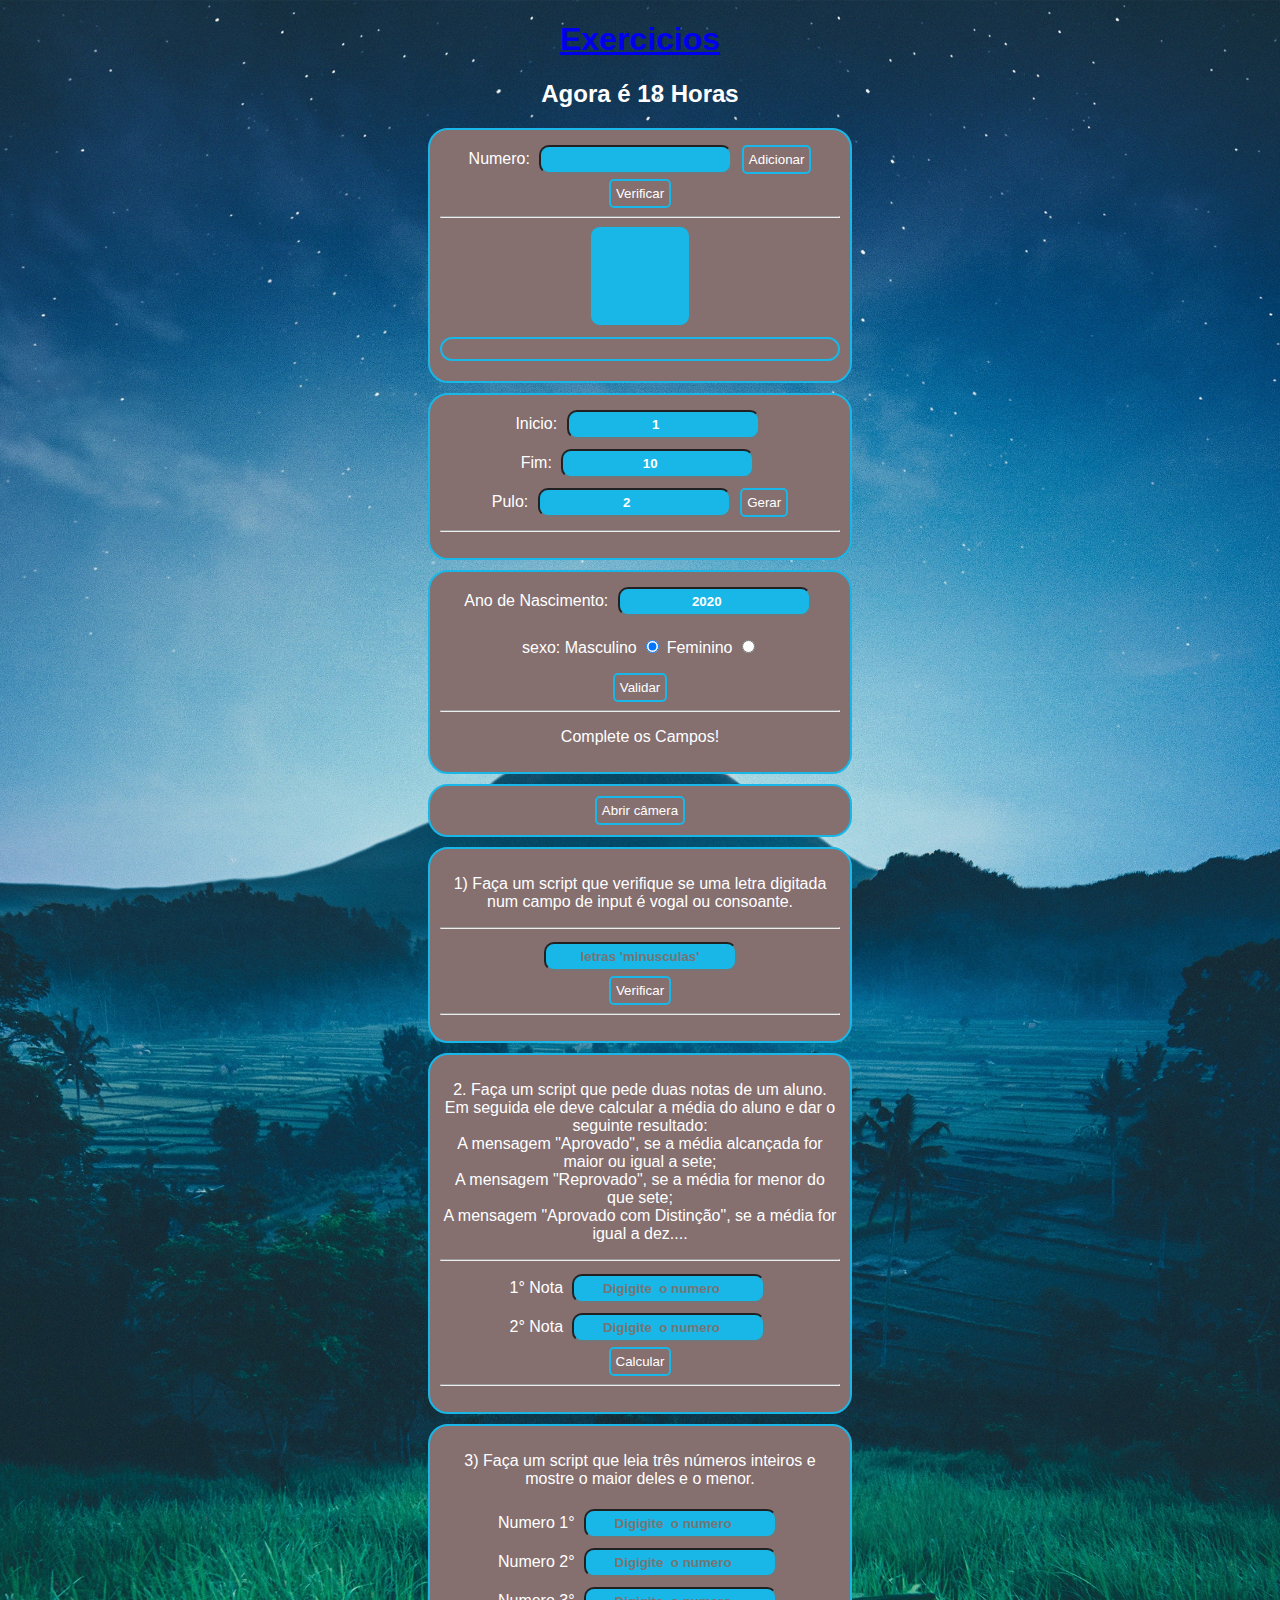
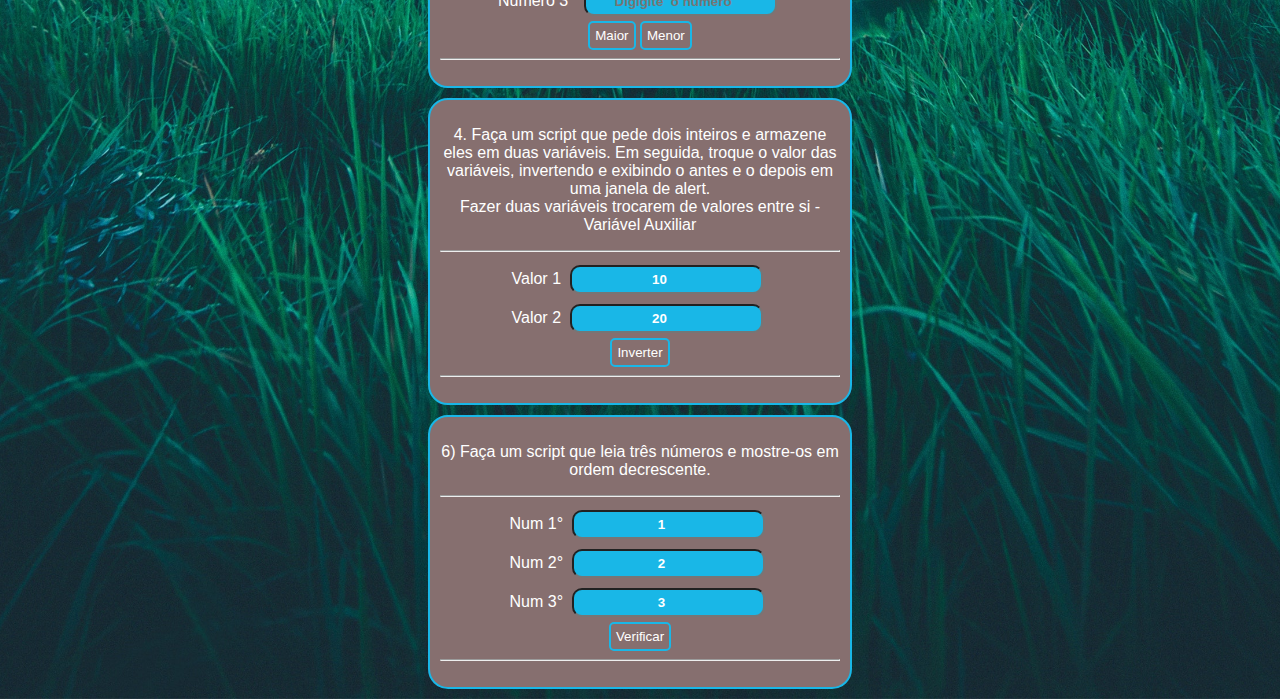
<file: index.html>
<!DOCTYPE html>
<html lang="pt-br">
<head>
    <meta charset="UTF-8">
    <meta http-equiv="X-UA-Compatible" content="IE=edge">
    <meta name="viewport" content="width=device-width, initial-scale=1.0">
    <link rel="stylesheet" href="style.css">
    <title>Hard</title>
</head>
<body onload="mudarFundo()">
    <h1 style="text-align: center;"><a href="https://www.javascriptprogressivo.net/2018/08/Exercicios-IF-ELSE-JavaScript.html" target="_blank">Exercicios</a></h1>
    <h2 id="mostrehrs"></h2>
    <!-- Analisador de Numeros -->
    <div>
        <label for="numero8">Numero:</label>
        <input type="number" name="numero8" id="numero8" class="input">
        <input type="button" value="Adicionar" class="button" onclick="adc()">
        <input type="button" value="Verificar" onclick="vrf()" class="button">
        <hr>
        <select id="res8" size="8"></select>
        <div id="teste8"></div>
    </div>
    <!-- De x até x -->
    <div>
        Inicio: <input type="Number" id="inicio" class="input" value="1"> <br>
        Fim: <input type="number" id="fim" class="input" value="10"> <br>
        Pulo: <input type="number" name="pulo" id="pulo" class="input" value="2">
        <input type="button" value="Gerar" class="button" onclick="xAOy()">
        <hr>
        <p id="res7"></p>
    </div>
     <!----idade---->
     <div>
        <label for="nasc">Ano de Nascimento:</label>
        <input class="input" type="number" name="nasc" id="nasc" min="0" value="2020"><br> 

        <p>sexo:
            <label for="sexo">Masculino</label>
            <input type="radio" name="sexo" id="masc" checked>

            <label for="sexo">Feminino</label>
            <input type="radio" name="sexo" id="fem">
        </p>
        
        <input class="button" type="button" value="Validar" onclick="anodenascimento()">
        <hr>
    <p id="res">Complete os Campos!</p>
    </div>
    <!----Camera---->
    <div id="camera">
        <input type="button" value="Abrir câmera" class="button" onclick="camera()">
    </div>
    <!----Vogal/Consoante---->
    <div class="Block">
        <p>1) Faça um script que verifique se uma letra digitada num campo de input é vogal ou consoante.</p>
        <hr>
        <input class="input"type="text" name="ex1" id="ex1" minlength="1" maxlength="1" required placeholder="letras 'minusculas'"> <br>
        <input class="button" type="button" value="Verificar" onclick="letra()">
        <hr>
        <p id="res1"></p>
        
    </div>
    <!-- Duas notas/aluno -->
    <div class="Block">
        <p>2. Faça um script que pede duas notas de um aluno. Em seguida ele deve calcular a média do aluno e dar o seguinte resultado: <br>A mensagem "Aprovado", se a média alcançada for maior ou igual a sete; <br>A mensagem "Reprovado", se a média for menor do que sete; <br>A mensagem "Aprovado com Distinção", se a média for igual a dez....</p>
        <hr>
        <label for="num1">1° Nota </label>
        <input class="input" type="number" name="nota1" id="nota1" placeholder="Digigite  o numero"> <br>

        <label for="num1">2° Nota </label>
        <input class="input" type="number" name="nota2" id="nota2" placeholder="Digigite  o numero"> <br>

        <input class="button" type="button" value="Calcular" onclick="nota()">
        <hr>
        <p id="res2"></p>
    </div>
     <!-- leia 3 num/maior/menor -->
    <div class="Block">
        <p>3) Faça um script que leia três números inteiros e mostre o maior deles e o menor.</p>
        <label for="num1">Numero 1°</label>
        <input class="input" type="number" name="num1" id="num1" placeholder="Digigite  o numero" minlength="1"> <br>

        <label for="num1">Numero 2°</label>
        <input class="input" type="number" name="num2" id="num2" placeholder="Digigite  o numero" minlength="1"> <br>

        <label for="num1">Numero 3°</label>
        <input class="input" type="number" name="num3" id="num3" placeholder="Digigite  o numero" minlength="1"> <br>

        <input class="button" type="button" value="Maior" onclick="soma3num()">
        <input class="button" type="button" value="Menor" onclick="menormaior()">
        <hr>
        <p id="res3"></p>
    </div>
     <!-- Invertendo valores -->
    <div class="Block">
        <p>4. Faça um script que pede dois inteiros e armazene eles em duas variáveis. Em seguida, troque o valor das variáveis, invertendo e exibindo o antes e o depois em uma janela de alert.<br> Fazer duas variáveis trocarem de valores entre si - Variável Auxiliar</p>
        <hr>
            <label for="valor1">Valor 1</label>
        <input type="number" class="input" name="valor1" id="valor1" value="10"> <br>

            <label for="valor2">Valor 2</label>
        <input type="number" class="input" name="valor2" id="valor2" value="20"> <br>

    <input type="button" value="Inverter" class="button" onclick="inverter()">
    <hr>
        <p id="res4"></p>
    </div>
     <!-- Numeros/Ordem crescente -->
     <div>
        <p>6) Faça um script que leia três números e mostre-os em ordem decrescente.</p>
            <hr>
            <label for="ord1">Num 1°</label>
                <input class="input" type="number" name="ord1" id="ord1" value="1"> <br>
            <label for="ord2">Num 2°</label>
                <input class="input" type="number" name="ord2" id="ord2" value="2"> <br>
            <label for="ord3">Num 3°</label>
                <input class="input" type="number" name="ord3" id="ord3" value="3"> <br>

            <input type="button" value="Verificar" class="button" onclick="descrecente()">


            <hr>
            <p id="res6"></p>
     </div>
     <script src="geral.js"></script>
</body>
</html>
</file>
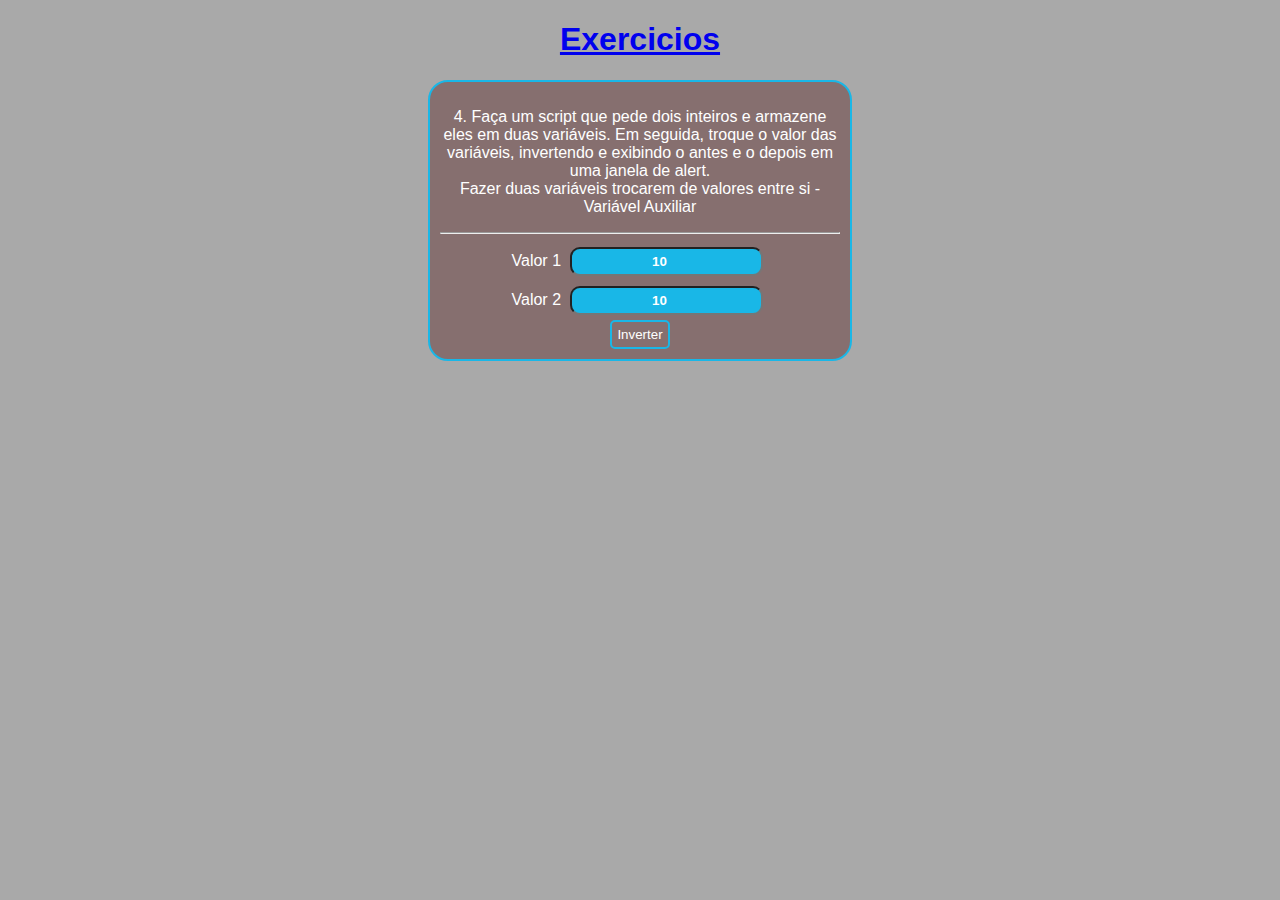
<file: ExGeral.html>
<!DOCTYPE html>
<html lang="pt-br">
<head>
    <meta charset="UTF-8">
    <meta http-equiv="X-UA-Compatible" content="IE=edge">
    <meta name="viewport" content="width=device-width, initial-scale=1.0">
    <script src="geral.js"></script>
    <style>
        :root{
            --cor0:rgb(255, 255, 255);
            --cor1:rgb(25, 183, 231);
            --cor2:rgb(134, 111, 111);
            --cor3:darkgrey;
        }
        body{
            background-color: var(--cor3);
            font-family: Arial, Helvetica, sans-serif;
        }
        div{
            max-width:400px;
            margin: 10px auto;
            text-align: center;
            background-color:var(--cor2);
            color:white;
            border-radius: 20px;
            border: 2px solid var(--cor1);
            padding: 10px;
        }
        div > .input{
            margin: 5px;
            background-color:var(--cor1);
            color: var(--cor0);
            padding: 5px;
            border-radius: 10px;
            font-weight: bolder;
            text-align: center;
        }
        div > .button{
            border: 2px solid var(--cor1);
            border-radius: 5px;
            padding: 5px;
            color:var(--cor0);
            cursor: pointer;
            background-color:var(--cor2);
        }
        div > .button:hover{
            border: 2px solid var(--cor0);
            
            color:var(--cor0);
            background-color:var(--cor2);
        }
        div > h1{
            color: var(--cor0);
        }
        div.none{
            display: none;
        }

    </style>
    <title>Ex geral</title>
</head>
<body>
    <h1 style="text-align: center;"><a href="https://www.javascriptprogressivo.net/2018/12/Descobrir-Maior-Menor-Numero-javaScript.html" target="_blank">Exercicios</a></h1>
    <!----FEITO---->
    <div class="none">
        <p>1) Faça um script que verifique se uma letra digitada num campo de input é vogal ou consoante.</p>
        <hr>
        <input class="input"type="text" name="ex1" id="ex1" minlength="1" maxlength="1" required placeholder="letras 'minusculas'"> <br>
        <input class="button" type="button" value="Verificar" onclick="letra()">
        <hr>
        <p id="res1"></p>
    </div>
    <!-- FEITO -->
    <div class="none">
        <p>2. Faça um script que pede duas notas de um aluno. Em seguida ele deve calcular a média do aluno e dar o seguinte resultado: <br>A mensagem "Aprovado", se a média alcançada for maior ou igual a sete; <br>A mensagem "Reprovado", se a média for menor do que sete; <br>A mensagem "Aprovado com Distinção", se a média for igual a dez.</p>
        <hr>
        <label for="num1">1° Nota </label>
        <input class="input" type="number" name="nota1" id="nota1" placeholder="Digigite  o numero"> <br>

        <label for="num1">2° Nota </label>
        <input class="input" type="number" name="nota2" id="nota2" placeholder="Digigite  o numero"> <br>

        <input class="button" type="button" value="Calcular" onclick="nota()">
        <hr>
        <p id="res2"></p>
    </div>
     <!-- FEITO -->
    <div class="none">
        <p>3) Faça um script que leia três números inteiros e mostre o maior deles e o menor.</p>
        <label for="num1">Numero 1°</label>
        <input class="input" type="number" name="num1" id="num1" placeholder="Digigite  o numero" minlength="1"> <br>

        <label for="num1">Numero 2°</label>
        <input class="input" type="number" name="num2" id="num2" placeholder="Digigite  o numero" minlength="1"> <br>

        <label for="num1">Numero 3°</label>
        <input class="input" type="number" name="num3" id="num3" placeholder="Digigite  o numero" minlength="1"> <br>

        <input class="button" type="button" value="Maior" onclick="soma3num()">
        <input class="button" type="button" value="Menor" onclick="menormaior()">
        <hr>
        <p id="res3"></p>
    </div>
     <!-- SEPARADO -->
    <div class="block">
        <p>4. Faça um script que pede dois inteiros e armazene eles em duas variáveis. Em seguida, troque o valor das variáveis, invertendo e exibindo o antes e o depois em uma janela de alert.<br> Fazer duas variáveis trocarem de valores entre si - Variável Auxiliar</p>
        <hr>
            <label for="valor1">Valor 1</label>
        <input type="number" class="input" name="valor1" id="valor1" value="10"> <br>

            <label for="valor2">Valor 2</label>
        <input type="number" class="input" name="valor2" id="valor2" value="10"> <br>
    <input type="button" value="Inverter" class="button" onclick="inverter()">
       
    </div>
     <!-- SEPARADO -->
</body>
</html>
</file>
<file: style.css>
:root{
    --cor0:rgb(255, 255, 255);
    --cor1:rgb(25, 183, 231);
    --cor2:rgb(134, 111, 111);
    --cor3:darkgrey;
}
body{
    background-color: var(--cor3);
    font-family: Arial, Helvetica, sans-serif;
    background-position: bottom center;
    background-repeat: no-repeat;
    background-size: cover;
}
h2{
    text-align: center;
    color: white;
}
div{
    max-width:400px;
    margin: 10px auto;
    text-align: center;
    background-color:var(--cor2);
    color:white;
    border-radius: 20px;
    border: 2px solid var(--cor1);
    padding: 10px;
}
div > .input{
    margin: 5px;
    background-color:var(--cor1);
    color: var(--cor0);
    padding: 5px;
    border-radius: 10px;
    font-weight: bolder;
    text-align: center;
}
div > .button{
    border: 2px solid var(--cor1);
    border-radius: 5px;
    padding: 5px;
    color:var(--cor0);
    cursor: pointer;
    background-color:var(--cor2);
}
div > .button:hover{
    border: 2px solid var(--cor0);
    
    color:var(--cor0);
    background-color:var(--cor2);
}
div > h1{
    color: var(--cor0);
}
div.none{
    display: none;
}
img{
    width: 150px;
    height: 150px;
    border-radius: 100%;
}
select{
    width: 100px;
    height: 100px;
    border-radius: 10px;
    background-color:var(--cor1);
    color: var(--cor0);
    padding: 5px;
    font-weight: bolder;
    text-align: center;
}
</file>
